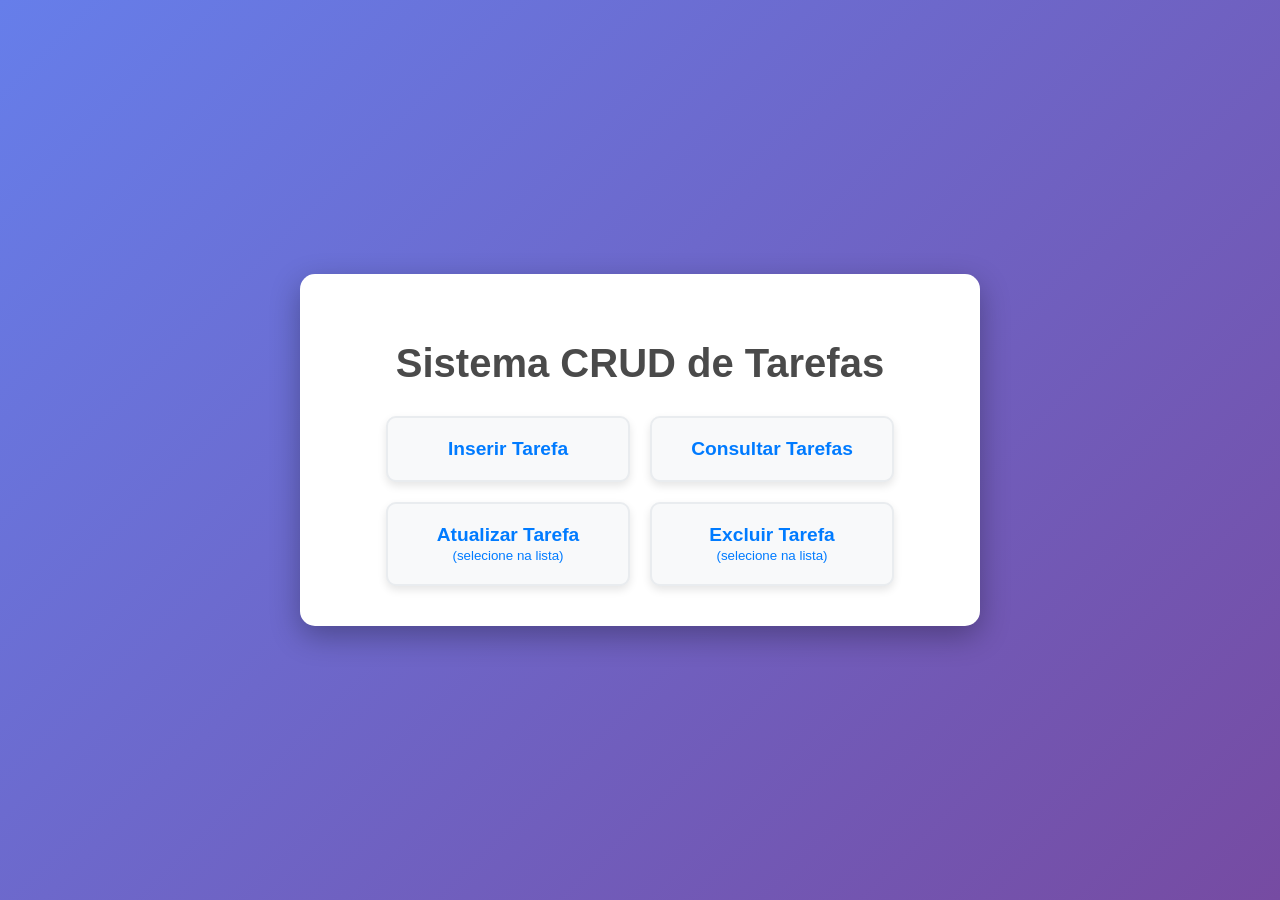
<file: CRUD MILENE/templates/index.html>
<!DOCTYPE html>
<html lang="pt-br">
<head>
    <meta charset="UTF-8">
    <title>Sistema CRUD de Tarefas</title>
    <style>
        body {
            font-family: 'Segoe UI', Tahoma, Geneva, Verdana, sans-serif;
            background: linear-gradient(135deg, #667eea 0%, #764ba2 100%);
            margin: 0;
            padding: 0;
            display: flex;
            justify-content: center;
            align-items: center;
            height: 100vh;
            color: #333;
        }
        .container {
            background: white;
            border-radius: 15px;
            box-shadow: 0 10px 30px rgba(0,0,0,0.3);
            padding: 40px;
            text-align: center;
            max-width: 600px;
            width: 90%;
        }
        h1 {
            margin-bottom: 30px;
            color: #4a4a4a;
            font-size: 2.5em;
        }
        .menu {
            display: flex;
            flex-wrap: wrap;
            justify-content: center;
            gap: 20px;
        }
        .menu-item {
            background: #f8f9fa;
            border: 2px solid #e9ecef;
            border-radius: 10px;
            padding: 20px;
            width: 200px;
            transition: all 0.3s ease;
            text-decoration: none;
            color: #007bff;
            display: block;
            box-shadow: 0 4px 8px rgba(0,0,0,0.1);
        }
        .menu-item:hover {
            background: #007bff;
            color: white;
            transform: translateY(-5px);
            box-shadow: 0 8px 16px rgba(0,0,0,0.2);
        }
        .menu-item h3 {
            margin: 0;
            font-size: 1.2em;
        }
    </style>
</head>
<body>
    <div class="container">
        <h1>Sistema CRUD de Tarefas</h1>
        <div class="menu">
            <a href="/insert" target="_blank" class="menu-item">
                <h3>Inserir Tarefa</h3>
            </a>
            <a href="/list" target="_blank" class="menu-item">
                <h3>Consultar Tarefas</h3>
            </a>
            <a href="/list" target="_blank" class="menu-item">
                <h3>Atualizar Tarefa</h3>
                <small>(selecione na lista)</small>
            </a>
            <a href="/list" target="_blank" class="menu-item">
                <h3>Excluir Tarefa</h3>
                <small>(selecione na lista)</small>
            </a>
        </div>
    </div>
</body>
</html>
</file>
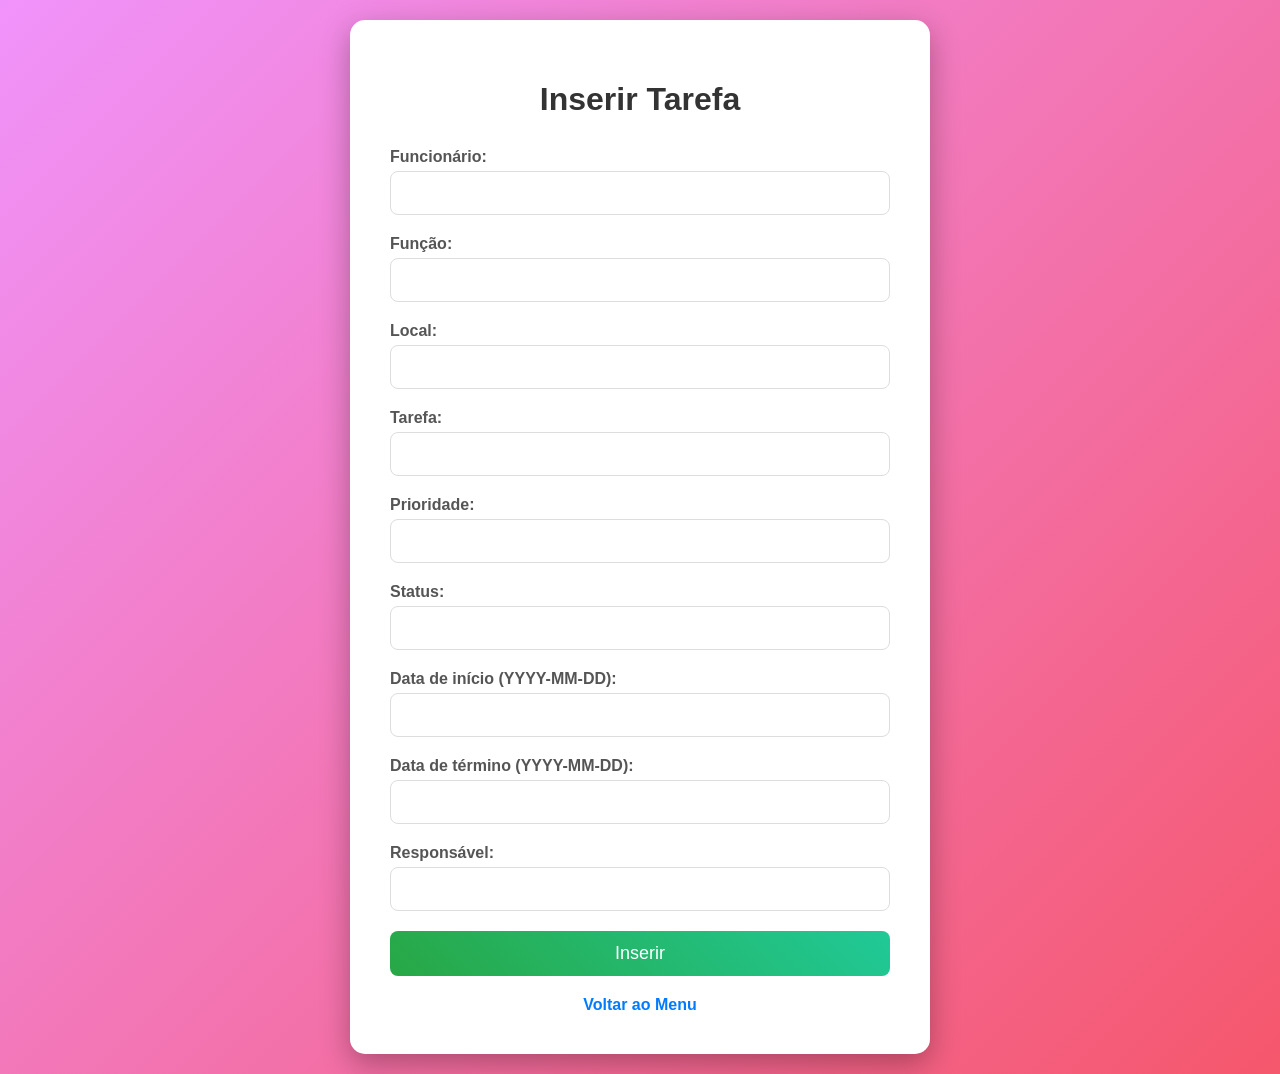
<file: CRUD MILENE/templates/insert.html>
<!DOCTYPE html>
<html lang="pt-br">
<head>
    <meta charset="UTF-8">
    <title>Inserir Tarefa</title>
    <style>
        body {
            font-family: 'Segoe UI', Tahoma, Geneva, Verdana, sans-serif;
            background: linear-gradient(135deg, #f093fb 0%, #f5576c 100%);
            margin: 0;
            padding: 20px;
            display: flex;
            justify-content: center;
            align-items: center;
            min-height: 100vh;
        }
        .container {
            background: white;
            border-radius: 15px;
            box-shadow: 0 10px 30px rgba(0,0,0,0.3);
            padding: 40px;
            max-width: 500px;
            width: 100%;
        }
        h1 {
            text-align: center;
            color: #333;
            margin-bottom: 30px;
        }
        .form-group {
            margin-bottom: 20px;
        }
        label {
            display: block;
            margin-bottom: 5px;
            font-weight: bold;
            color: #555;
        }
        input {
            width: 100%;
            padding: 12px;
            border: 1px solid #ddd;
            border-radius: 8px;
            font-size: 16px;
            box-sizing: border-box;
        }
        input:focus {
            outline: none;
            border-color: #007bff;
            box-shadow: 0 0 5px rgba(0,123,255,0.5);
        }
        button {
            width: 100%;
            padding: 12px;
            background: linear-gradient(45deg, #28a745, #20c997);
            color: white;
            border: none;
            border-radius: 8px;
            font-size: 18px;
            cursor: pointer;
            transition: all 0.3s ease;
        }
        button:hover {
            transform: translateY(-2px);
            box-shadow: 0 5px 15px rgba(0,0,0,0.2);
        }
        .back-link {
            display: block;
            text-align: center;
            margin-top: 20px;
            text-decoration: none;
            color: #007bff;
            font-weight: bold;
        }
        .back-link:hover {
            text-decoration: underline;
        }
    </style>
</head>
<body>
    <div class="container">
        <h1>Inserir Tarefa</h1>
        <form method="POST">
            <div class="form-group">
                <label>Funcionário:</label>
                <input type="text" name="employee" required>
            </div>
            <div class="form-group">
                <label>Função:</label>
                <input type="text" name="function" required>
            </div>
            <div class="form-group">
                <label>Local:</label>
                <input type="text" name="location" required>
            </div>
            <div class="form-group">
                <label>Tarefa:</label>
                <input type="text" name="task" required>
            </div>
            <div class="form-group">
                <label>Prioridade:</label>
                <input type="text" name="priority" required>
            </div>
            <div class="form-group">
                <label>Status:</label>
                <input type="text" name="status" required>
            </div>
            <div class="form-group">
                <label>Data de início (YYYY-MM-DD):</label>
                <input type="text" name="start_date">
            </div>
            <div class="form-group">
                <label>Data de término (YYYY-MM-DD):</label>
                <input type="text" name="end_date">
            </div>
            <div class="form-group">
                <label>Responsável:</label>
                <input type="text" name="responsible" required>
            </div>
            <button type="submit">Inserir</button>
        </form>
        <a href="/" target="_blank" class="back-link">Voltar ao Menu</a>
    </div>
</body>
</html>
</file>
